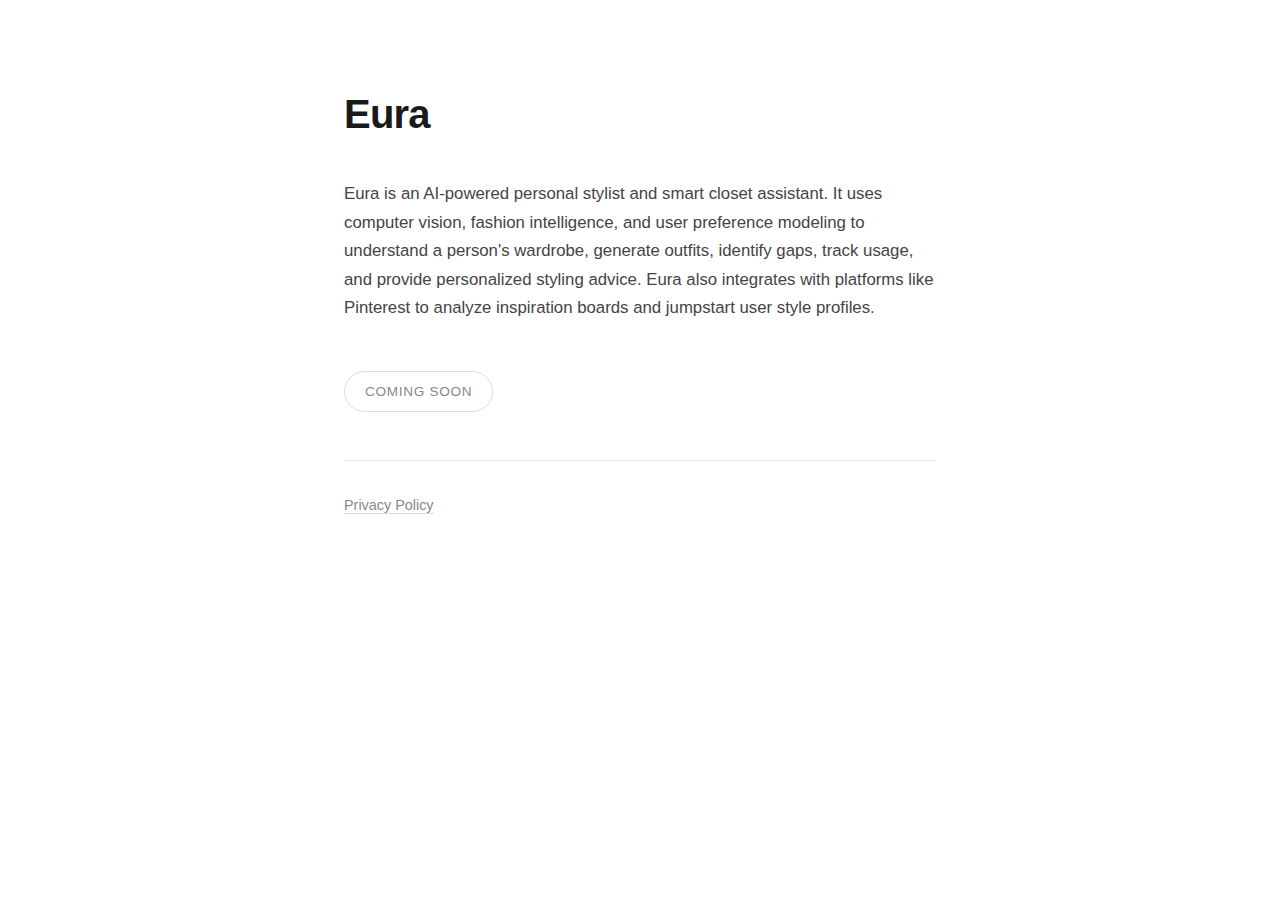
<file: index.html>
<!DOCTYPE html>
<html lang="en">
<head>
  <meta charset="UTF-8">
  <meta name="viewport" content="width=device-width, initial-scale=1.0">
  <title>Eura</title>
  <link rel="stylesheet" href="styles.css">
</head>
<body>
  <div class="container">
    <h1 class="site-title">Eura</h1>
    <p class="site-description">
      Eura is an AI-powered personal stylist and smart closet assistant. It uses computer vision, fashion intelligence, and user preference modeling to understand a person's wardrobe, generate outfits, identify gaps, track usage, and provide personalized styling advice. Eura also integrates with platforms like Pinterest to analyze inspiration boards and jumpstart user style profiles.
    </p>
    <div>
      <span class="badge">Coming Soon</span>
    </div>
    <footer class="site-footer">
      <a href="privacy.html">Privacy Policy</a>
    </footer>
  </div>
</body>
</html>
</file>
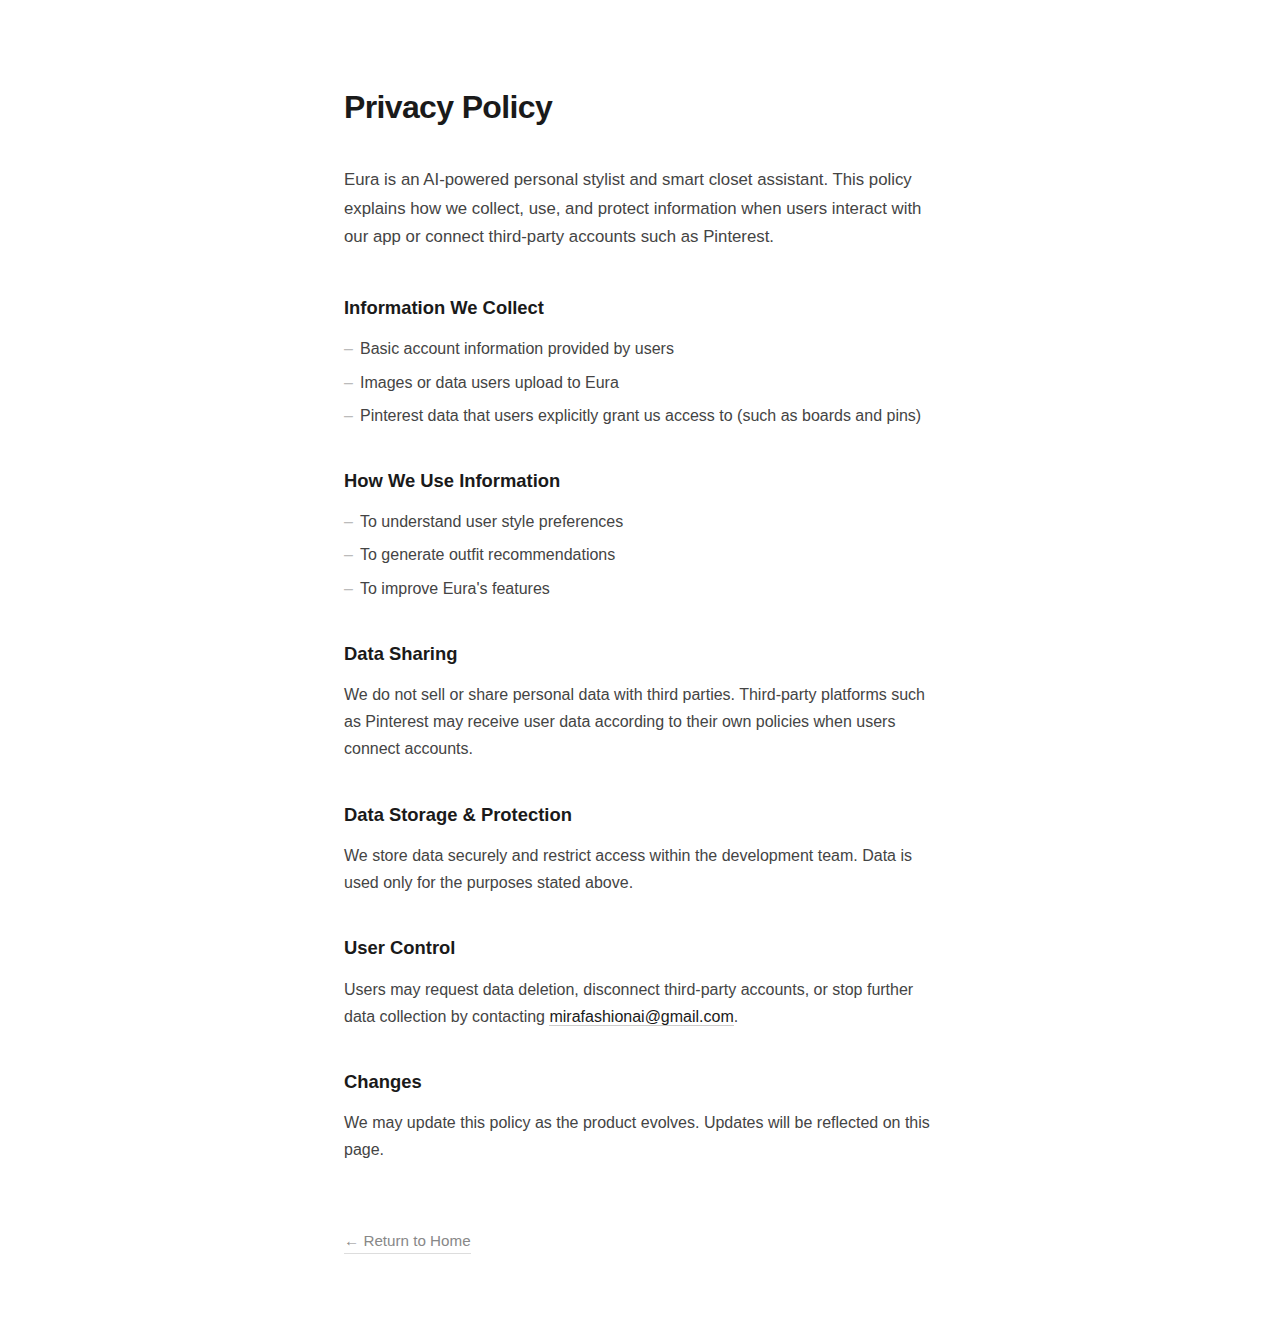
<file: privacy.html>
<!DOCTYPE html>
<html lang="en">
<head>
  <meta charset="UTF-8">
  <meta name="viewport" content="width=device-width, initial-scale=1.0">
  <title>Privacy Policy – Eura</title>
  <link rel="stylesheet" href="styles.css">
</head>
<body>
  <div class="container">
    <h1 class="page-title">Privacy Policy</h1>
    <p class="page-intro">
      Eura is an AI-powered personal stylist and smart closet assistant. This policy explains how we collect, use, and protect information when users interact with our app or connect third-party accounts such as Pinterest.
    </p>

    <h2 class="section-title">Information We Collect</h2>
    <ul class="policy-list">
      <li>Basic account information provided by users</li>
      <li>Images or data users upload to Eura</li>
      <li>Pinterest data that users explicitly grant us access to (such as boards and pins)</li>
    </ul>

    <h2 class="section-title">How We Use Information</h2>
    <ul class="policy-list">
      <li>To understand user style preferences</li>
      <li>To generate outfit recommendations</li>
      <li>To improve Eura's features</li>
    </ul>

    <h2 class="section-title">Data Sharing</h2>
    <p class="policy-text">
      We do not sell or share personal data with third parties. Third-party platforms such as Pinterest may receive user data according to their own policies when users connect accounts.
    </p>

    <h2 class="section-title">Data Storage &amp; Protection</h2>
    <p class="policy-text">
      We store data securely and restrict access within the development team. Data is used only for the purposes stated above.
    </p>

    <h2 class="section-title">User Control</h2>
    <p class="policy-text">
      Users may request data deletion, disconnect third-party accounts, or stop further data collection by contacting <a href="mailto:mirafashionai@gmail.com">mirafashionai@gmail.com</a>.
    </p>

    <h2 class="section-title">Changes</h2>
    <p class="policy-text">
      We may update this policy as the product evolves. Updates will be reflected on this page.
    </p>

    <a href="index.html" class="back-link">← Return to Home</a>
  </div>
</body>
</html>
</file>
<file: styles.css>
* {
  margin: 0;
  padding: 0;
  box-sizing: border-box;
}

body {
  font-family: "Helvetica Neue", Helvetica, Arial, sans-serif;
  background-color: #ffffff;
  color: #1a1a1a;
  line-height: 1.7;
  -webkit-font-smoothing: antialiased;
}

a {
  color: #1a1a1a;
  text-decoration: none;
  border-bottom: 1px solid #ccc;
  transition: border-color 0.2s ease;
}

a:hover {
  border-color: #1a1a1a;
}

/* Layout */
.container {
  max-width: 640px;
  margin: 0 auto;
  padding: 80px 24px;
}

/* Home Page */
.site-title {
  font-size: 2.5rem;
  font-weight: 600;
  letter-spacing: -0.02em;
  margin-bottom: 32px;
}

.site-description {
  font-size: 1.05rem;
  color: #444;
  margin-bottom: 48px;
}

.badge {
  display: inline-block;
  font-size: 0.85rem;
  font-weight: 500;
  letter-spacing: 0.05em;
  text-transform: uppercase;
  color: #888;
  border: 1px solid #ddd;
  padding: 8px 20px;
  border-radius: 100px;
  margin-bottom: 48px;
}

/* Footer */
.site-footer {
  padding-top: 32px;
  border-top: 1px solid #eee;
  font-size: 0.9rem;
  color: #888;
}

.site-footer a {
  color: #888;
  border-bottom-color: #ddd;
}

.site-footer a:hover {
  color: #1a1a1a;
  border-bottom-color: #1a1a1a;
}

/* Privacy Page */
.page-title {
  font-size: 2rem;
  font-weight: 600;
  letter-spacing: -0.02em;
  margin-bottom: 32px;
}

.page-intro {
  font-size: 1.05rem;
  color: #444;
  margin-bottom: 40px;
}

.section-title {
  font-size: 1.15rem;
  font-weight: 600;
  margin-top: 36px;
  margin-bottom: 12px;
}

.policy-text {
  color: #444;
  margin-bottom: 16px;
}

.policy-list {
  list-style: none;
  padding: 0;
  margin-bottom: 16px;
}

.policy-list li {
  color: #444;
  padding-left: 16px;
  position: relative;
  margin-bottom: 6px;
}

.policy-list li::before {
  content: "–";
  position: absolute;
  left: 0;
  color: #bbb;
}

.back-link {
  display: inline-block;
  margin-top: 48px;
  font-size: 0.95rem;
  color: #888;
  border-bottom-color: #ddd;
}

.back-link:hover {
  color: #1a1a1a;
  border-bottom-color: #1a1a1a;
}
</file>
